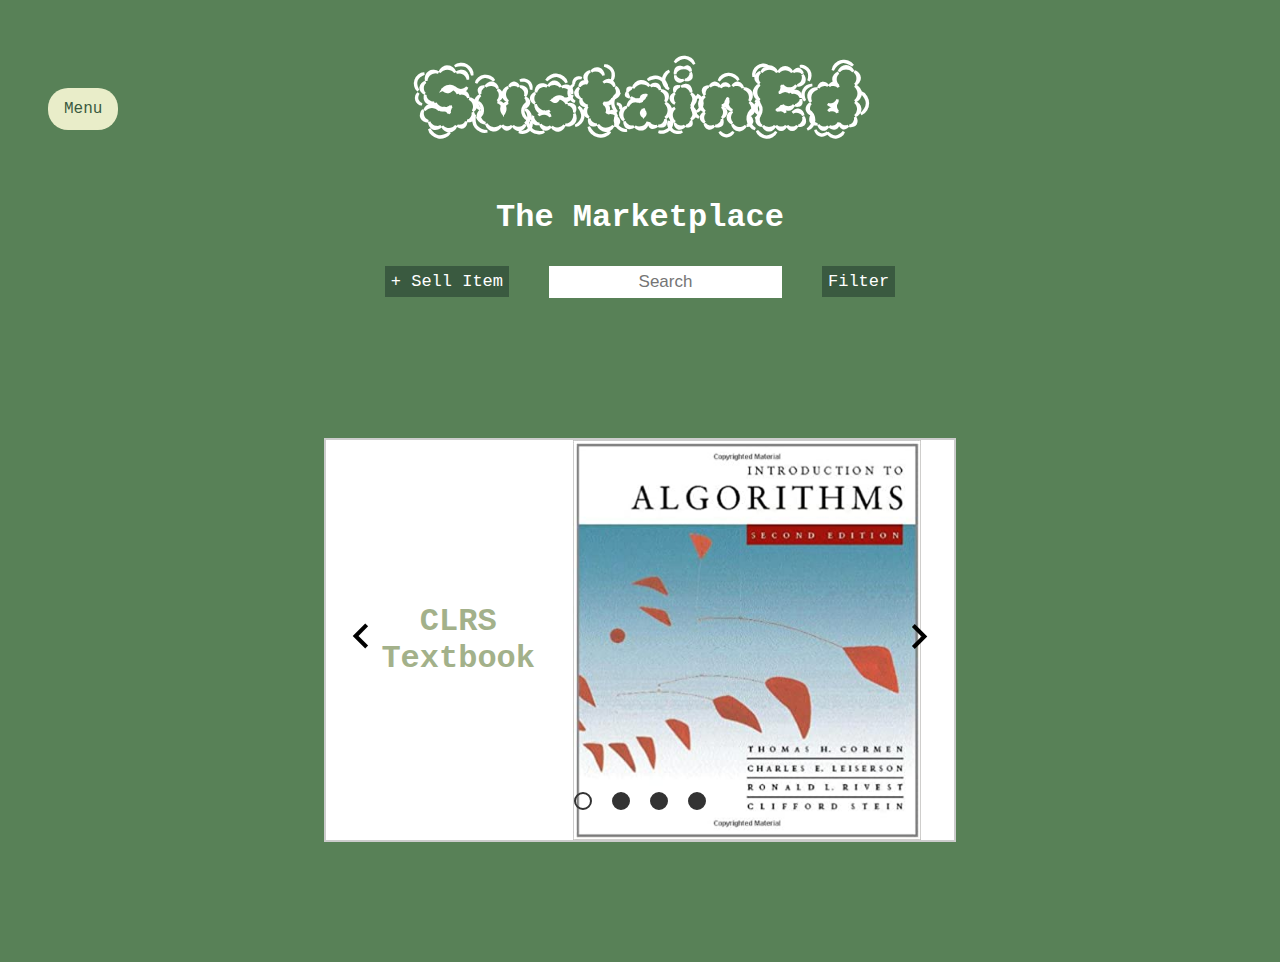
<file: marketplace.html>
<!DOCTYPE html>
<html lang="en">
    <head>
        <meta charset="UTF-8">
        <meta http-equiv="X-UA-Compatible" content="IE=edge">
        <meta name="viewport" content="width=device-width, initial-scale=1.0">
        <title>SustainEd</title>
        <link rel="stylesheet" href="marketplace.css"/>
        <link rel="stylesheet" href="style.css"/>
        <link rel="preconnect" href="https://fonts.googleapis.com">
		<link rel="preconnect" href="https://fonts.gstatic.com" crossorigin>
		<link href="https://fonts.googleapis.com/css2?family=Rubik+Puddles&display=swap" rel="stylesheet">
        <script src="marketplace.js" defer> </script>
    </head>

    <body>
        <main>            
            <div class="header">
                <a href="index.html">
                    <h1>SustainEd</h1>
                </a>
                <div class="dropdown">
					<button class="menu-btn">Menu</button>
					<div class="dropdown-content">
					  <a href="map.html">Our Eco Map</a>
					  <a href="sustainability.html">Sustainable Shopping</a>
					  <a href="marketplace.html">The Marketplace</a>
					  <a href="rewards.html">User Rewards</a>
                      <a href="profile.html">Profile</a>
					</div>
				</div>
            </div>
            <h1 id="title"> The Marketplace</h1>
            <div class="functions">
                <div class="add-post" >
                    <button type="button" class="button">+ Sell Item</button>
                </div>
                <div class="searchbar">
                    <input type="text" placeholder="Search">
                </div>
                <div class="filter">
                    <button type="button" class="button">Filter</button>
                </div>
            </div>
            
            <div class="container">
                <div class="carousel">
                    <div class="slider">
                        <section>
                            <h1 style="padding-left: 50px;"> CLRS Textbook</h1>
                            <img style='height: 100%; width: 100%; object-fit: contain' src="clrs.jpeg" />
                        </section>
                        <section> 
                            <h1 style="padding-left: 50px;"> Set of IKEA pots</h1>
                            <img style='height: 100%; width: 100%; object-fit: contain' src="pots.jpeg" />
                        </section>
                        <section> 
                            <h1 style="padding-left: 50px;"> Dinnerware Set</h1>
                            <img style='height: 100%; width: 100%; object-fit: contain' src="dinnerware.jpeg" />
                        </section>
                        <section> 
                            <h1 style="padding-left: 50px;">University Hoodie</h1>
                            <img style='height: 100%; width: 100%; object-fit: contain' src="hoodie.jpeg" />
                        </section>
                    </div>
                    <div class="controls">
                        <span class="arrow left">
                            <i class="material-icons">  
                                keyboard_arrow_left
                            </i>
                        </span>
                        <span class="arrow right">
                            <i class="material-icons">  
                                keyboard_arrow_right
                            </i>
                        </span>
                        <ul>
                            <li class="selected"></li>
                            <li></li>
                            <li></li>
                            <li></li>
                        </ul>
                    </div>
                </div>
            </div>
        </main>
    </body>
</html>
</file>
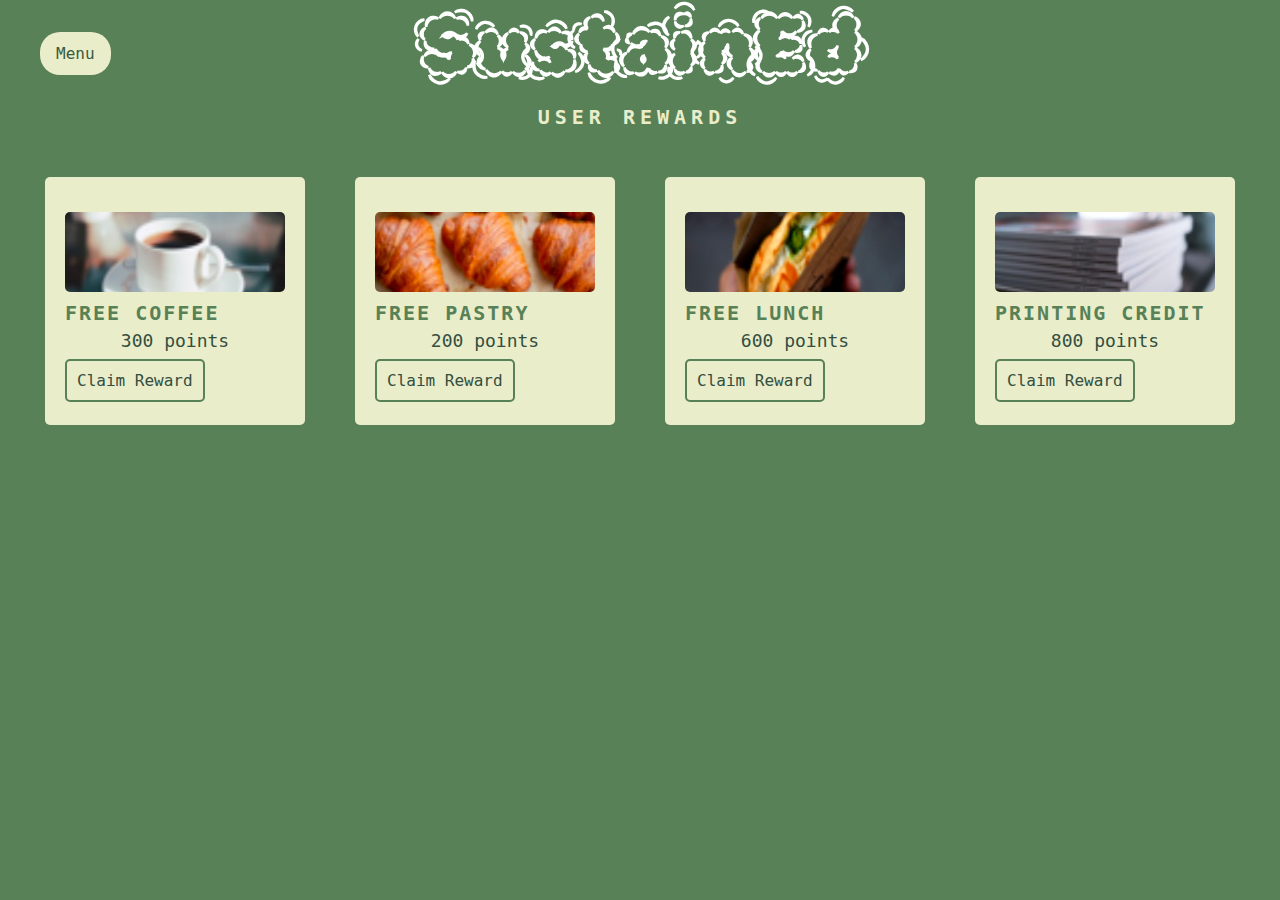
<file: rewards.html>
<!DOCTYPE html>
<html lang="en">
	<head>
    	<meta charset="UTF-8">
		<meta http-equiv="X-UA-Compatible" content="IE=edge">
		<meta name="viewport" content="width=device-width, initial-scale=1.0">
		<title href="index.html">SustainEd</title>
		<link rel="stylesheet" href="rewards.css" type="text/css"/>
		<link rel="stylesheet" href="style.css" type="text/css"/>
		<link rel="preconnect" href="https://fonts.googleapis.com">
		<link rel="preconnect" href="https://fonts.gstatic.com" crossorigin>
		<link href="https://fonts.googleapis.com/css2?family=Rubik+Puddles&display=swap" rel="stylesheet">
	</head>

	<div class="header">
		<a href="index.html">
			<h1>SustainEd</h1>
		</a>
		<div class="dropdown">
			<button class="menu-btn">Menu</button>
			<div class="dropdown-content">
			  <a href="map.html">Our Eco Map</a>
			  <a href="sustainability.html">Sustainable Shopping</a>
			  <a href="marketplace.html">The Marketplace</a>
			  <a href="rewards.html">User Rewards</a>
			  <a href="profile.html">Profile</a>
			</div>
		</div>
	</div>

    <div class="wrapper">
		<div class="rewards">User Rewards</div>
	
		<div class="cards_wrap">
			<div class="card_item">
				<div class="card_inner">
					<img src="Coffee.jpg">
					<div class="reward_name">Free Coffee</div>
					<div class="points">300 points</div>
					<a class="popbutton" href="#popup1">Claim Reward</a>
				</div>
			</div>
			<div class="card_item">
				<div class="card_inner">
					<img src="Pastry.jpg">
					<div class="reward_name">Free Pastry</div>
					<div class="points">200 points</div>
					<a class="popbutton" href="#popup1">Claim Reward</a>
				</div>
			</div>
			<div class="card_item">
				<div class="card_inner">
					<img src="Lunch.jpg">
					<div class="reward_name">Free Lunch</div>
					<div class="points">600 points</div>
					<a class="popbutton" href="#popup2">Claim Reward</a>
				</div>
			</div>
			<div class="card_item">
				<div class="card_inner">
					<img src="Printing.jpg">
					<div class="reward_name">Printing Credit</div>
					<div class="points">800 points</div>
					<a class="popbutton" href="#popup2">Claim Reward</a>
				</div>
			</div>
		</div>
	</div>

	<div id="popup1" class="overlay">
		<div class="popup">
			<h2>Congratulations!</h2>
			<a class="close" href="#">&times;</a>
			<div class="content">
				Please check your email for the redeem code!
			</div>
		</div>
	</div>

	<div id="popup2" class="overlay">
		<div class="popup">
			<h2>Sorry...</h2>
			<a class="close" href="#">&times;</a>
			<div class="content">
				You're a little short on points.
			</div>
		</div>
	</div>
    
</html>
</file>
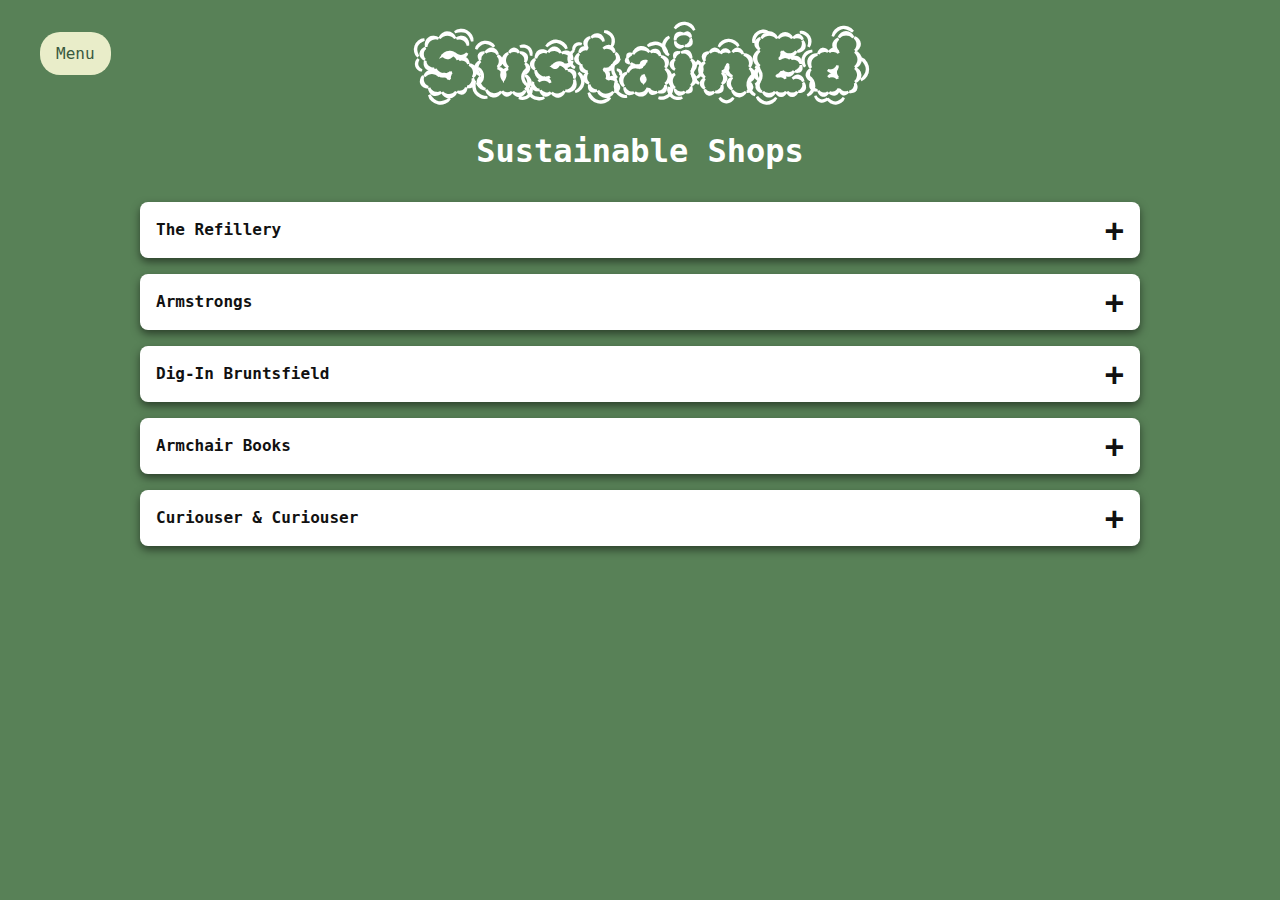
<file: sustainability.html>
<!DOCTYPE html>
<html lang = "en">
    <head>
        <meta charset="UTF-8">
        <meta http-equiv="X-UA-Compatible" content="IE=edge">
        <meta name="viewport" content="width=device-width, initial-scale=1.0">
        <title>SustainEd</title>
        <link rel="stylesheet" href="style.css" />
        <link rel="stylesheet" href="sustainability.css"/>
        <link rel="preconnect" href="https://fonts.googleapis.com">
		<link rel="preconnect" href="https://fonts.gstatic.com" crossorigin>
		<link href="https://fonts.googleapis.com/css2?family=Rubik+Puddles&display=swap" rel="stylesheet">
        <script src="sustainability.js" defer> </script>
    </head>


    <body>
        <main>
            <div class="header">
                <a href="index.html">
                    <h1>SustainEd</h1>
                </a>
                <div class="dropdown">
					<button class="menu-btn">Menu</button>
					<div class="dropdown-content">
					  <a href="map.html">Our Eco Map</a>
					  <a href="sustainability.html">Sustainable Shopping</a>
					  <a href="marketplace.html">The Marketplace</a>
					  <a href="rewards.html">User Rewards</a>
                      <a href="profile.html">Profile</a>
					</div>
				</div>
            </div>
            <h1 id="sus-shops-title"> Sustainable Shops </h1>
            <div class="accordion">
                <div class="shop"> 
                    <div class="shop-name"> The Refillery</div> 
                    <div class="shop-description"> 
                        <div class="shop-description-content"> 
                            <p> UK supermarkets use 114 billion pieces of single-use plastic a year. Using refillery shops 
                                help to reduce this usage, as customers bring their own jars and bags to fill. This shop is in Newington and only a 15 minute walk from campus!
                            </p>
                            <div class="google-map">
                                <iframe src="https://www.google.com/maps/embed?pb=!1m18!1m12!1m3!1d2234.6341318132313!2d-3.180779184189771!3d55.938380285131345!2m3!1f0!2f0!3f0!3m2!1i1024!2i768!4f13.1!3m3!1m2!1s0x4887c7e965eca19b%3A0x81b3b144178b5fab!2sThe%20Refillery!5e0!3m2!1sen!2suk!4v1677968610558!5m2!1sen!2suk" width="600" height="450" style="border:0;" allowfullscreen="" loading="lazy" referrerpolicy="no-referrer-when-downgrade"></iframe>
                            </div>
                        </div>
                    </div>
                </div>
                <div class="shop">
                    <div class="shop-name"> Armstrongs</div>
                    <div class="shop-description">
                        <div class="shop-description-content">
                            <p>Vintage shopping is sustainable because recycling and reusing items 
                                means fewer polluting resources are being used to make brand new clothing, and also it prolongs 
                                the life of an item and redirects it from landfill. Armstrong's is Edinburgh's iconic vintage shop, with multiple locations around Edinburgh</p>
                            <div class="google-map">
                                <iframe src="https://www.google.com/maps/d/u/0/embed?mid=1hoLaPqC1_zKToLEn0ugTTMigH2nYxjw&ehbc=2E312F" width="640" height="480"></iframe>
                            </div>
                        </div>
                    </div>
                </div>
                <div class="shop">
                    <div class="shop-name"> Dig-In Bruntsfield</div>
                    <div class="shop-description">
                        <div class="shop-description-content">
                            <p>Dig-In is a community-owned and supported, not-for-profit green-grocer in Bruntsfield
                                that supplies locally-sourced produce and provides  volunteering opportunities for local community.
                            </p>
                            <div class="google-map">
                                <iframe src="https://www.google.com/maps/embed?pb=!1m18!1m12!1m3!1d8937.862939631636!2d-3.2059426063338594!3d55.94129930689862!2m3!1f0!2f0!3f0!3m2!1i1024!2i768!4f13.1!3m3!1m2!1s0x4887c70aef46d0ab%3A0x6c1301846741245c!2sDig-In%20Bruntsfield%20Community%20Greengrocer!5e0!3m2!1sen!2suk!4v1677970783976!5m2!1sen!2suk" width="600" height="450" style="border:0;" allowfullscreen="" loading="lazy" referrerpolicy="no-referrer-when-downgrade"></iframe>
                            </div>
                        </div>
                    </div>
                </div>
                <div class="shop">
                    <div class="shop-name"> Armchair Books</div>
                    <div class="shop-description">
                        <div class="shop-description-content">
                            <p> Armchair Books is a second-hand and atiquarian bookshop on West Port. Buying pre-loved books is sustainable, as you cut out the need for new materials. 
                            </p>
                            <div class="google-map">
                                <iframe src="https://www.google.com/maps/embed?pb=!1m18!1m12!1m3!1d2234.175849292944!2d-3.200031!3d55.94632399999999!2m3!1f0!2f0!3f0!3m2!1i1024!2i768!4f13.1!3m3!1m2!1s0x4887c7996e9f56e7%3A0xb02875199c8d07b2!2sArmchair%20Books!5e0!3m2!1sen!2suk!4v1677970851402!5m2!1sen!2suk" width="600" height="450" style="border:0;" allowfullscreen="" loading="lazy" referrerpolicy="no-referrer-when-downgrade"></iframe>
                            </div>
                        </div>
                    </div>
                </div>
                <div class="shop">
                    <div class="shop-name"> Curiouser & Curiouser</div>
                    <div class="shop-description">
                        <div class="shop-description-content">
                            <p> This shop has two locations across Edinburgh - one on Broughton Street and one in Bruntsfield. Supportive
                                of local designers, the majority of its stock is sourced from  British designers and artists. The 
                                stores also stock ethical homewares brand Nkuku, as well as other ethical brands. 
                            </p>
                            <div class="google-map">
                                <iframe src="https://www.google.com/maps/d/u/0/embed?mid=1Q0egeqdtwLMoyfSxHPyTwMUgLP7dZeQ&ehbc=2E312F" width="640" height="480"></iframe>
                            </div>
                    </div>
                </div>
            </div>
        </main>
   </body>
</html>
</file>
<file: marketplace.css>
@import url('https://fonts.googleapis.com/icon?family=Material+Icons');
.searchbar input[type=text], .add-post button, .filter button{
    padding: 6px;
    border: none;   
    margin-top: 8px;
    margin-right: 8px;
    margin-left: 8px;
    font-size: 17px; 
    color: white;
    text-align: center;
}
.button {
    background-color: #3A5A40;
    font-family: 'Inconsolata', monospace;
}
h1{
    text-align: center;
    color: white;
}
#title{
    font-family: 'Inconsolata', monospace;
}
a {
    color: inherit;
    text-decoration: none;
}
.functions {
    display: flex;                  /* establish flex container */
    flex-direction: row;            /* default value; can be omitted */
    flex-wrap: nowrap;              /* default value; can be omitted */
    justify-content: center; /* switched from default (flex-start, see below) */
    column-gap: 1.5rem;
}

.container{
    width: 50%;
    margin: 10px auto;
}

.carousel {
    border: 2px solid #ccc;
    height: 400px;
    position: relative;
    overflow: hidden;
}
.slider{
    height: 100%;
    display: flex;
    width: 400%;
    transition: all 0.3s;
}
.slider section{
    flex-basis: 100%;
    display: flex;
    justify-content: center;
    align-items: center;
    background-color: white;
}  
.slider section h1{
    color: #A3B18A;
    font-family: 'Inconsolata', monospace;
}
.controls .arrow{
    position: absolute;
    top: 50%;
    transform: translateY(-50%);
    cursor: pointer;
}

.controls .arrow i{
    font-size: 50px;  
}
.arrow.left{
    left: 10px;
}
.arrow.right{
    right: 10px;
}
.controls ul{
    position: absolute;
    bottom: 20px;
    left: 50%;
    transform: translate(-50%);
    list-style: none;
    display: flex;
    padding: 0;
    margin: 0;
}
.controls ul li{
    width: 14px;
    height: 14px; 
    border: 2px solid #333;
    border-radius: 50px;
    margin: 10px;
    background: #333;
    cursor: pointer;
}
.controls ul li.selected{
    background: transparent;
}
img{
    max-width: 100%;
    height: auto;
}
</file>
<file: style.css>
@import url(https://fonts.googleapis.com/css?family=Poppins:100,100italic,200,200italic,300,300italic,regular,italic,500,500italic,600,600italic,700,700italic,800,800italic,900,900italic);

.header{
  position: relative;
  text-align: center;

  font-family: 'Rubik Puddles', cursive, "PT Sans", Calibri, Tahoma, sans-serif;                                         
  font-style: normal;
  font-weight: 400;
  font-size: 40px;
  line-height: 92px;

  color: #FFFFFF;

  justify-content: center;
}

body{
  background: #588157;
  font-family: 'Poppins', sans-serif;
  min-height: 100vh;
  
}
.container{
    position: relative;
    padding: 2rem 200px;
    top: 98px;
}

.container h2{
    text-align: center;
    margin-bottom: 30px;
}

.circular-bars{
    position: relative;
    width: 320px;
    height: 320px;
    margin: 0 auto;
    background-color: #e9edc9;
    border-radius: 50%;
    box-shadow: 0 4px 10px rgba(0,0,0,0.12);
    display: flex;
    justify-content: space-around;
    align-items: center;
}

.circular-bar{
    position: relative;
    width: 220px;
    height: 220px;
    border-radius: 50%;
    background: #fff;
    display: grid;
    place-items: center;
}

.circular-bar::before{
    content: "";
    position: absolute;
    width: 84%;
    height: 84%;
    border-radius: 50%;
    background-color: #ccd5ae;
}

.circular-bar .value{
    z-index: 9;
    font-size: 1.5rem;
    font-weight: 600;
    

}
.dropdown {
  position: absolute;
  top: 0px;
  left: 40px;
}

.menu-btn {
  border-radius: 20px;
  background-color: #e9edc9;
  color: #3a5a40;
  padding: 12px 16px;
  font-size: 16px;
  border: none;
  cursor: pointer;
  font-family: 'Inconsolata', monospace;
}

.dropdown-content {
  display: none;
  z-index: 1;
  min-width: 160px;
  box-shadow: 0px 8px 16px 0px rgba(0,0,0,0.2);
  border-radius: 20px;
  font-size: 12px;
  position: absolute;
}

.dropdown-content a {
  color: white;
  padding: 1px 1px;
  text-decoration: none;
  display: block;
  font-family: 'Inconsolata', monospace;
  font-size: 13px;
  font-weight: bold;
}

.dropdown-content a:hover {background-color: #3a5a40;}

.dropdown:hover .dropdown-content {
  background-color: #e9edc9;
  display: block;
}

.dropdown:hover .menu-btn {
  background-color: #3a5a40;
  border: 2px solid #e9edc9;
  color: #e9edc9;
}
.points{
  text-align: center;
}
.enterPoints{
  border-radius: 20px;
  background-color: #e9edc9;
  color: #3a5a40;
  padding: 12px 16px;
  font-size: 30px;
  border: none;
  cursor: pointer;
  font-family: 'Inconsolata', monospace;
}
</file>
<file: rewards.css>
.header {
    text-align: center;
    color: white;
    font-weight: 400;
    font-size: 40px;
    line-height: 92px;
    position: relative;
    font-family: 'Rubik Puddles', cursive, "PT Sans", Calibri, Tahoma, sans-serif
}

body{
    background: #588157;
}

a {
    color: inherit;
    text-decoration: none;
}

*{
	margin: 0;
	padding: 0;
	box-sizing: border-box;
}

.wrapper .rewards{
	width: 100%;
	height: 50px;
	color: #e9edc9;
	text-align: center;
	display: flex;
	justify-content: center;
	align-items: center;
	font-size: 20px;
	text-transform: uppercase;
	letter-spacing: 5px;
	font-weight: 900;
	font-family: 'Inconsolata', monospace;
}

.cards_wrap{
	padding: 20px;
	width: 100%;
	display: flex;
	justify-content: space-between;
	flex-wrap: wrap;
}

.cards_wrap .card_item{
	padding: 15px 25px;
	width: 25%;
	font-family: 'Inconsolata', monospace;
}

.cards_wrap .card_inner{
	background: #e9edc9;
	border-radius: 5px;
	padding: 35px 20px;
	min-width: 225px;
	min-height: 190px;
	width: 100%;
	font-family: 'Inconsolata', monospace;
}

.cards_wrap .card_item img{
	max-width: 260px;
    width: 100%;
	height: 80px;
	margin-bottom: 5px;
    border-radius: 5px;
}

.cards_wrap .card_item .reward_name{
	color: #588157;
	font-weight: 900;
	letter-spacing: 2px;
	text-transform: uppercase;
	font-size: 20px;
	white-space: nowrap;
    overflow: hidden;
    text-overflow: ellipsis;
}

.cards_wrap .card_item .points{
	color: #344E41;
	font-size: 18px;
	font-weight: 100;
	margin: 5px 0 20px;
}


@media screen and (max-width: 1024px){
	.cards_wrap .card_item{
		width: 33%;
	}
}

@media screen and (max-width: 768px){
	.cards_wrap .card_item{
		width: 50%;
	}
	.wrapper .rewards{
		font-size: 16px;
		height: 60px;
	}
}

@media screen and (max-width: 568px){
	.cards_wrap .card_item{
		width: 100%;
	}
	.wrapper .rewards{
		font-size: 14px;
	}
}

.popbutton {
	font-size: 1em;
	padding: 10px;
	background: #e9edc9;
	color:#344E41;
	border: 2px solid #588157;
	border-radius: 5px;
	text-decoration: none;
	cursor: pointer;
	transition: all 0.3s ease-out;
}

.popbutton:hover {
	background: #588157;
}

.overlay {
	position: fixed;
	top: 0;
	bottom: 0;
	left: 0;
	right: 0;
	background: rgba(0, 0, 0, 0.5);
	transition: opacity 500ms;
	visibility: hidden;
	opacity: 0;
}

.overlay:target {
	visibility: visible;
	opacity: 1;
}
  
.popup {
	margin: 70px auto;
	padding: 20px;
	background: #e9edc9;
	border-radius: 5px;
	width: 30%;
	position: relative;
	transition: all 5s ease-in-out;
}
  
.popup h2 {
	margin-top: 0;
	color: #344E41;
	font-family: Tahoma, Arial, sans-serif;
}

.popup .close {
	position: absolute;
	top: 20px;
	right: 30px;
	transition: all 200ms;
	font-size: 30px;
	font-weight: bold;
	text-decoration: none;
	color: #344E41;
}

.popup .close:hover {
	color: #A3B18A;
}

.popup .content {
	max-height: 30%;
	overflow: auto;
}
  
@media screen and (max-width: 700px){
	.box{
		  width: 70%;
	}
	.popup{
		  width: 70%;
	}
}
</file>
<file: sustainability.css>
*{
    margin: 0;
    padding: 0;
    box-sizing: border-box;
}
body{
    font-family: 'Montserrat', sans-serif;
    background-color: #588157;
    color: #fff;
}

h1{
    text-align: center;
    padding-top: 20px;
}
.accordion{
    width: 90%;
    max-width: 1000px;
    margin: 2rem auto;
}

.shop {
    background-color: #fff;
    color: #111;
    margin: 1rem 0;
    border-radius: 0.5rem;
    box-shadow: 0 4px 8px 0 rgba(0, 0, 0, 0.5);
    font-family: 'Inconsolata', monospace;
}

.shop-name {
    padding: 0.5rem 3rem 0.5rem 1rem;
    min-height: 3.5rem;
    line-height: 1.25rem;
    font-weight: bold;
    display: flex;
    align-items: center;
    position: relative;
    cursor: pointer;
}

.shop-name:after{
    content: "\002B";
    font-size: 2rem;
    position: absolute;
    right: 1rem;
}

.shop-name.active::after{
    content: "\2212";
}

.shop-description{
    max-height: 0;
    overflow: hidden;
    transition: max-height 0.2s ease-out;
}

.shop-description-content{
    padding: 1rem;
    line-height: 1.5rem;
    border-top: 1px solid;
    border-image: linear-gradient(to right, transparent, #588157, transparent) 1;
}

.google-map {
    padding-bottom: 50%;
    position: relative;
}

.google-map iframe {
    height: 100%;
    width: 100%;
    left: 0;
    top: 0;
    position: absolute;
}
a {
    color: inherit;
    text-decoration: none;
}   
#sus-shops-title{
    font-family: 'Inconsolata', monospace;
}
</file>
